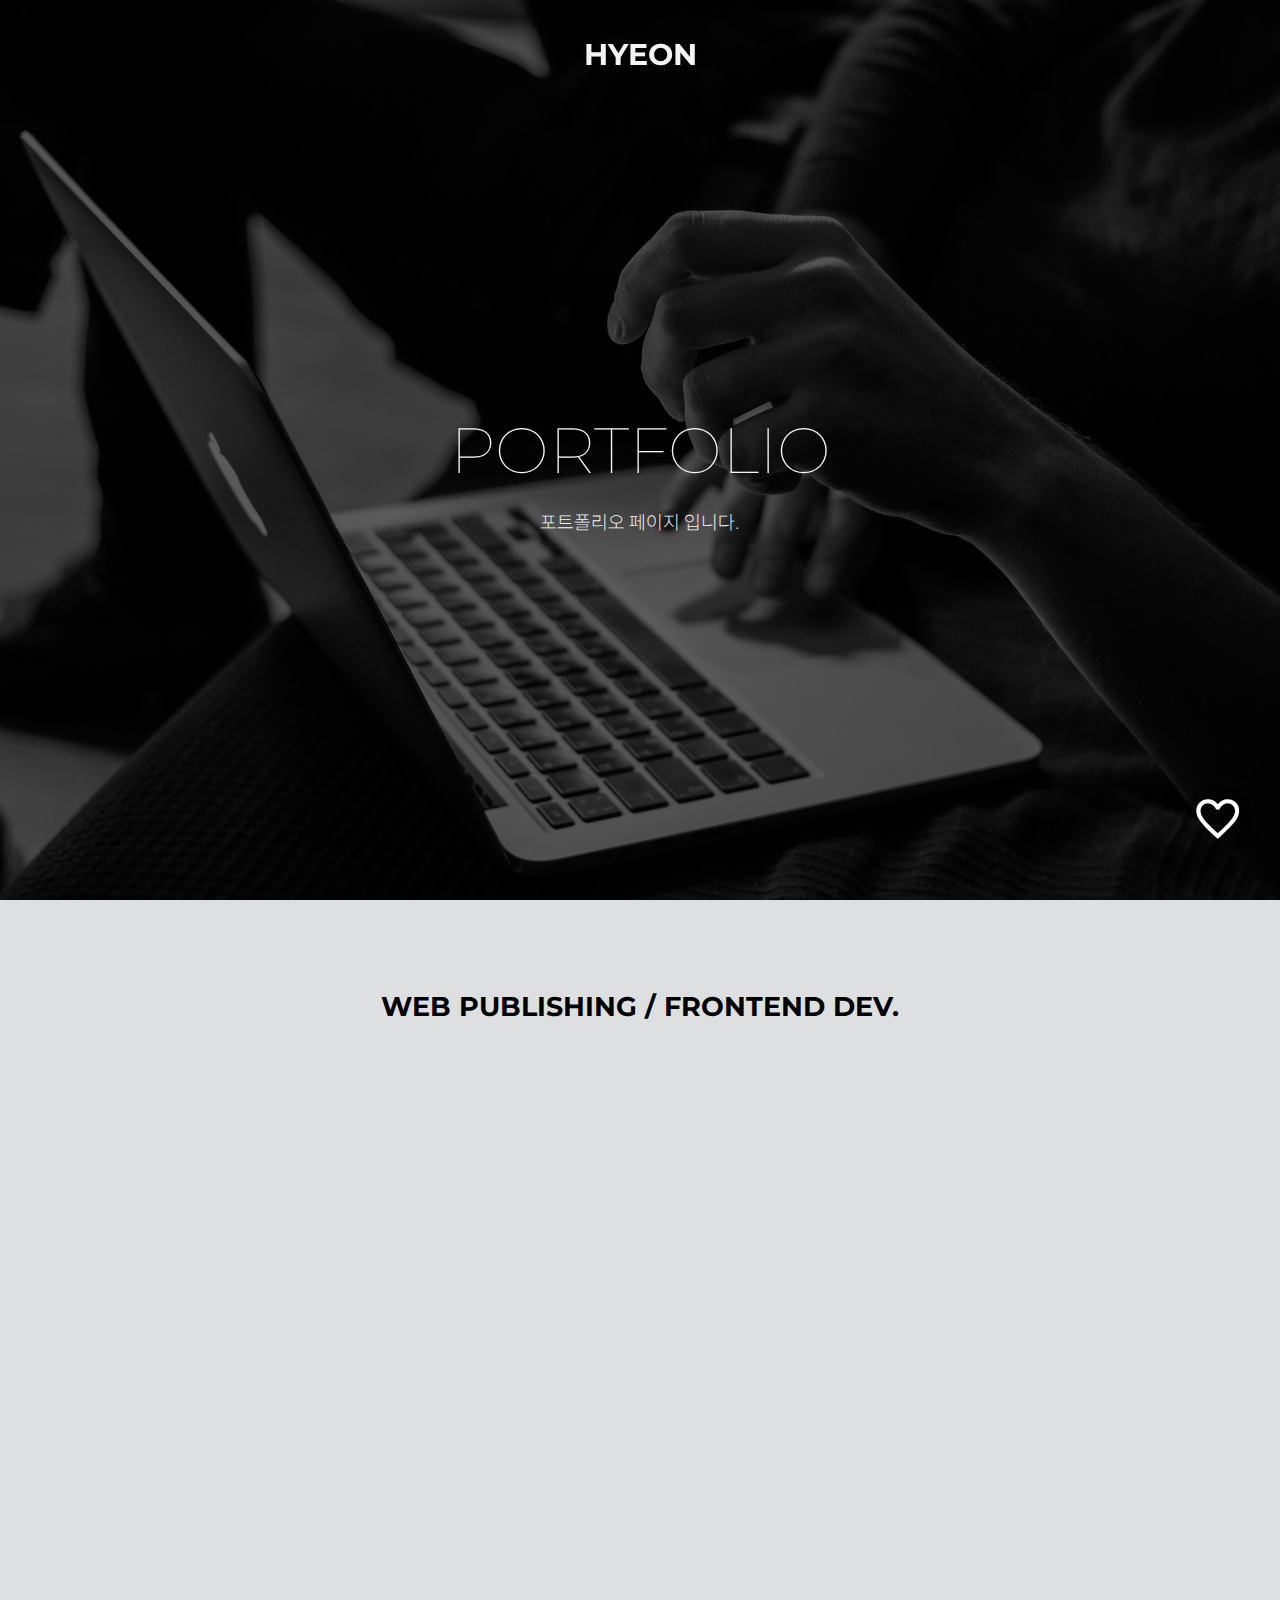
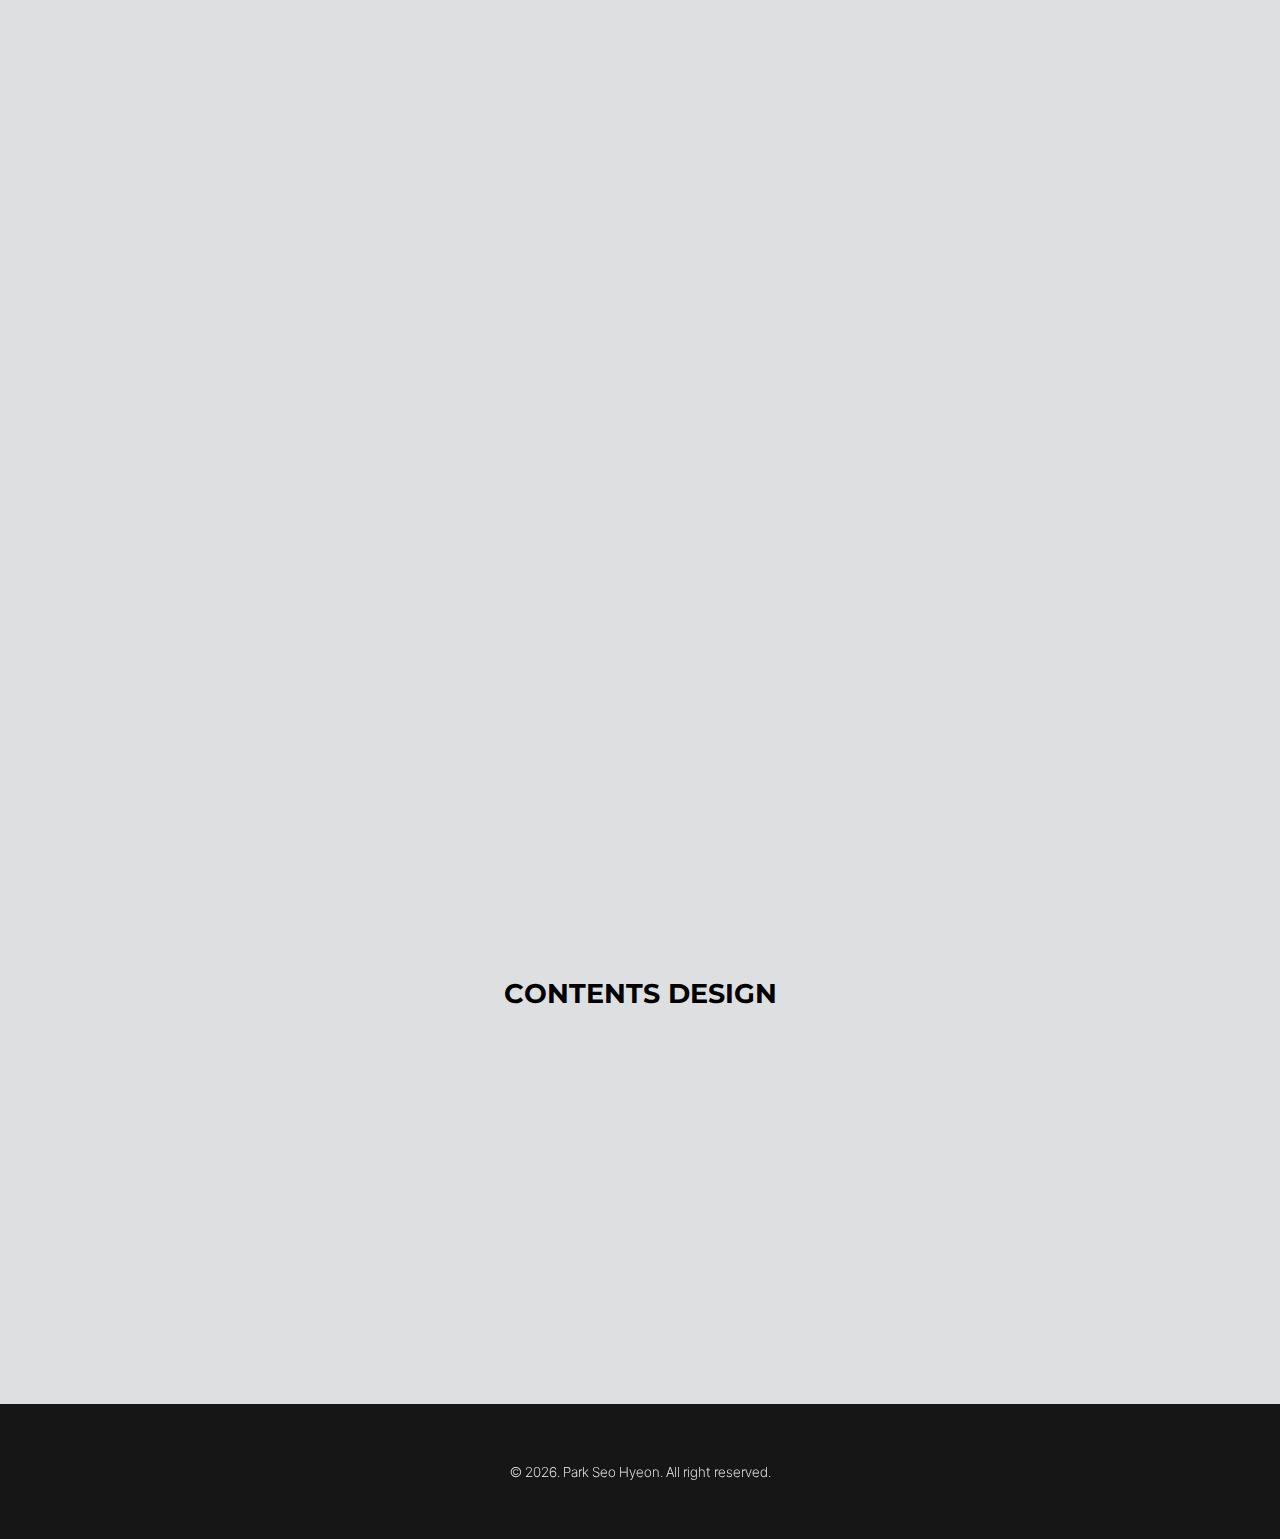
<file: portfolio.html>
<!DOCTYPE html>
<html lang="en">
<head>
    <meta charset="UTF-8">
    <meta name="viewport" content="width=device-width, initial-scale=1.0">
    <link rel="stylesheet" href="css/common.css">
    <link rel="stylesheet" href="css/portfolio.css">
    <link rel="stylesheet" href="https://fonts.googleapis.com/css2?family=Material+Symbols+Outlined:opsz,wght,FILL,GRAD@20..48,100..700,0..1,-50..200" />
    
    <link rel="stylesheet" href="https://cdn.jsdelivr.net/npm/swiper@11/swiper-bundle.min.css"/>
    <script src="https://cdn.jsdelivr.net/npm/swiper@11/swiper-bundle.min.js"></script>
    <link href="https://unpkg.com/aos@2.3.1/dist/aos.css" rel="stylesheet">
    <script src="https://unpkg.com/aos@2.3.1/dist/aos.js"></script>

    <script src="js/jquery-3.7.1.min.js"></script>
    <script src="js/common_jq.js"></script>

    <title>HYEON - Portfolio</title>
</head>
<body>
    <div class="wrap">
        <header class="header">
            <h1 class="header-title"><a href="index.html" target="_parent">HYEON</a></h1>
        </header>
        <main>
            <section class="index">
                <h2 class="p-index-text">PORTFOLIO</h2>
                <p class="p-index-sub">포트폴리오 페이지 입니다.</p>
            </section>
            <section class="port-main">
                <h2>WEB PUBLISHING / FRONTEND DEV.</h2>
                <article class="port-con p01" data-aos="fade-left" data-aos-duration="1500" >
                    <div class="p-thumb">
                        <img src="image/p01.png" alt="">
                    </div>
                    <div class="p-sub">
                        <h3>Audi Korea</h3>
                        <p>팀프로젝트 - 리뉴얼 사이트</p>
                        <button>VIEW SITE</button>
                    </div>
                </article>
                <article class="port-con p02" data-aos="fade-right" data-aos-duration="1500" >
                    <div class="p-sub">
                        <h3>VENTO</h3>
                        <p>개인프로젝트 - 창작 사이트</p>
                        <button>VIEW SITE</button>
                    </div>
                    <div class="p-thumb">
                        <img src="image/p02.png" alt="">
                    </div>
                </article>
                <article class="port-con p03" data-aos="fade-left" data-aos-duration="1500" >
                    <div class="p-thumb">
                        <img src="image/main02.jpg" alt="">
                    </div>
                    <div class="p-sub">
                        <h3>준비중</h3>
                        <p>개인프로젝트 - 준비 중 입니다.</p>
                        <button>VIEW SITE</button>
                    </div>
                </article>
                <article class="port-con p04" data-aos="fade-right" data-aos-duration="1500" >
                    <div class="p-sub">
                        <h3>준비중</h3>
                        <p>개인프로젝트 - 준비 중 입니다.</p>
                        <button>VIEW SITE</button>
                    </div>
                    <div class="p-thumb">
                        <img src="image/main04.jpg" alt="">
                    </div>
                </article>
                <h2>CONTENTS DESIGN</h2>
                <article class="port-etc" data-aos="fade-up" data-aos-duration="1000" data-aos-offset="50">
                    <div class="p-etc-thumb">
                        <img src="image/p-etc01.png" alt="">
                    </div>
                    <div class="p-etc-thumb">
                        <img src="image/p-etc02.png" alt="">
                    </div>
                    <div class="p-etc-thumb">
                        <img src="image/p-etc03.png" alt="">
                    </div>
                    <div class="p-etc-thumb">
                        <img src="image/p-etc04.png" alt="">
                    </div>
                    <div class="p-etc-thumb">
                        <img src="image/p-etc05.png" alt="">
                    </div>
                </article>
            </section>
        </main>

        <div class="fixed-top">
            <span class="material-symbols-outlined">stat_1</span>
        </div>
        <div class="fixed-contact">
            <ul>
                <li><img src="image/icon/kakao.png" alt=""></li>
                <li><img src="image/icon/mail.png" alt=""></li>
                <li><img src="image/icon/phone-call.png" alt=""></li>
            </ul>
            <span class="material-symbols-outlined">favorite</span>     
        </div>
        

        <footer class="footer">
            <p>&copy; <span class="f-year"></span>. Park Seo Hyeon. All right reserved.</p>
        </footer>
    </div>
    </script>
    <script src="js/common.js"></script>
    <script src="js/index.js"></script>
</body>
</html>
</file>
<file: css/common.css>
* {
    margin:0;
    padding:0;
    box-sizing: border-box;
    font-feature-settings: "tnum";
    font-variant-numeric: tabular-nums;
}
/* html {
    scroll-behavior: smooth;
} */
body {
    overflow-x: hidden;
    
    background-color: #DEDFE1;
}
h1, h2, h3, h4, h5, h6 {
    font-size:initial;
    font-weight:normal;
}
h1, h2 {
    font-family: "montserrat_b";
}

a {
    text-decoration:none;
    color:inherit;
}
ul {
    list-style-type:none;
}

@font-face {
    font-family: "montserrat_b";
    src: url(../font/Montserrat/Montserrat-Bold.ttf);
}
@font-face {
    font-family: "montserrat_r";
    src: url(../font/Montserrat/Montserrat-Regular.ttf);
}
@font-face {
    font-family: "montserrat_t";
    src: url(../font/Montserrat/Montserrat-Thin.ttf);
}

@font-face {
    font-family: "pretendard_b";
    src: url(../font/Pretendard/Pretendard-ExtraBold.otf);
}
@font-face {
    font-family: "pretendard_m";
    src: url(../font/Pretendard/Pretendard-Medium.otf);
}
@font-face {
    font-family: "pretendard_l";
    src: url(../font/Pretendard/Pretendard-ExtraLight.otf);
}

/* wrap ▼ */
.wrap {
    width:calc(100vw - (100vw - 100%));
    height:auto;
    position: relative;
}
/* wrap ▲ */

/* header ▼  z-index 90~99 */
.header {
    width:100%;
    height:12vh;
    position:fixed;
    top:0;
    left:0;
    z-index: 99;
    /* background:rgba(0,0,0,0.3); */
    align-content: center;
    transition:top 0.5s ease-in-out;
    mix-blend-mode: difference;
}
.header-title {
    width: fit-content;
    padding:5px 10px;
    font-size: 30px;
    text-align: center;
    margin:auto;
    color:#F6F6F6;
}
.header-hide {
    top:-12vh;
}

/* header ▲ */

.fixed-top {
    position: fixed;
    bottom: 5vh;
    right:2%;
    color:white;
    border-radius: 50%;;
    cursor: pointer;
    overflow: hidden;
    background: rgba(0,0,0,0.3);
    opacity: 0;
    transition: 0.5s;
    z-index: 100;
}
.fixed-top>span {
    display:block;
    padding:5px;
    font-size: 7vh;;
    font-weight: 600;
    
}
.fixed-top:hover span {
    animation: topbtnMove 1.2s infinite ease-in-out;
}
@keyframes topbtnMove {
    0% {
        transform: translateY(0%);
    }
    50% {
        transform: translateY(-10%);
    }
    100% {
        transform: translateY(0%);
    }
}
.fixed-top-show {
    opacity: 1;
    transition-delay: 0.4s;
}

.fixed-contact {
    position: fixed;
    bottom: 5vh;
    right:2%;
    color:white;
    border-radius: 9999999px;;
    cursor: pointer;
    /* overflow: hidden; */
    background: rgba(0,0,0,0.3);
    transition: 0.8s;
    transition-delay: 0.1s;
    padding:5px;
}
.fixed-contact:hover span {
    animation: heart 1.2s infinite ease; 
}

@keyframes heart {
    0% {
        transform: rotate(-10deg);
    }
    50% {
        transform: rotate(10deg);
    }
    100% {
        transform: rotate(-10deg);
    }
}
.fixed-contact>span {
    display:block;
    font-size: 5.5vh;;
    font-weight: 600;
    padding:6px;
}
.fixed-contact-y {
    bottom: 15vh;
}

.fixed-contact>ul {
    height:0vh;
    overflow: hidden;
    transition: 0.8s ease-out;
    display: flex;;
    flex-direction:column;
    justify-content: space-around;
    transition-delay: 0.3s;
    
    
}
.fixed-contact:hover ul {
    height:32vh;
    
}
.fixed-contact>ul>li {
    width:3.5vw;
    background:#F6F6F6;
    border-radius: 50%;
    margin: 0 auto;
    border:1px solid rgba(255,255,255,0.3)
}
.fixed-contact>ul>li img {
    width:100%;
    display:block;
    margin:auto;
    
}

/* footer ▼ */
.footer {
    width:100%;
    height:15vh;
    background: rgba(0,0,0,0.9);
    color:#F6F6F6;
    font-family: "pretendard_l";
    text-align: center;
    align-content: center;
    font-size: 0.875rem;
    position: absolute;
    bottom: -15vh;
}
/* footer ▲ */
</file>
<file: css/portfolio.css>
.index {
    width:100%;
    height:100vh;
    background: url(../image/port-main.jpg) 10% no-repeat fixed;
    background-size: cover;
    color:#F6F6F6;
    position:relative;
}
.index::before {
    content: '';
    width:100%;
    height:100%;
    position: absolute;
    top:0;
    left:0;
    background: rgba(0,0,0,0.6);
}
.p-index-text {
    
    font-family: "montserrat_t";
    position:absolute;
    top:50%;
    left:50%;
    transform: translate(-50%,-50%);
    font-size: 5vw;;
}
.p-index-sub {
    font-family: "pretendard_l";
    position:absolute;
    top:58%;
    left:50%;
    transform: translate(-50%,-50%);
    font-size: 1.5vw;;
}
.port-main {
    width:100%;
    height:auto;
    display:flex;
    flex-direction: column;
    justify-content: space-evenly;
    padding-top:10vh;
    padding-bottom: 20vh;;
    align-items: center;
}

.port-main>h2 {
    font-size:3vh;
    margin-bottom:3%;
}

.port-con {
    width:60%;
    height:35vh;
    /* border:1px solid red; */
    margin:0 0 5% 0;
    padding:1%;
    align-content: center;
    display:flex;
    justify-content: space-between;
    box-shadow: 10px 10px 20px rgba(0,0,0,0.3);
    font-family: "pretendard_m";
}
.port-con:last-child {
    margin-bottom:0;
}
.p-thumb {
    width:55%;
    /* border:1px solid red; */
}
.p-thumb>img {
    width:100%;
    height:100%;
    object-fit: cover;
    display:block;
}
.p-sub {
    width:40%;
    /* border:1px solid red; */
    align-content: center;
}
.p-sub>h3 {
    font-family: "pretendard_b";
    font-size:3.5vh;
    padding:1%;
    /* border:1px solid red; */
}
.p-sub>p {
    font-size:2.5vh;
    /* border:1px solid red; */
    padding:1%;
}
.p-sub>button {
    padding: 10px 20px;
    font-size:2.2vh;
    margin-top:10%;
    cursor: pointer;
    background:rgba(0,0,0,0.3);
    outline: none;
    border:none;
    font-family: "pretendard_m";
    transition: 0.5s;
}
.p-sub>button:hover {
    background: rgba(0,0,0,0.8);
    color:#F6F6F6;
    padding: 10px 30px;
}
.p-sub:nth-child(odd) {
    text-align: right;
}

.port-etc {
    width:80%;
    display:flex;
    padding:1%;
    justify-content: space-evenly;
    align-items: center;
    /* border:1px solid red; */
    box-shadow: 10px 10px 20px rgba(0,0,0,0.3);
}
.p-etc-thumb {
    width:150px;
    height:150px;
    /* border:1px solid red; */
}
.p-etc-thumb>img {
    width:100%;
    height:100%;
    object-fit: cover;
    display:block;
}
</file>
